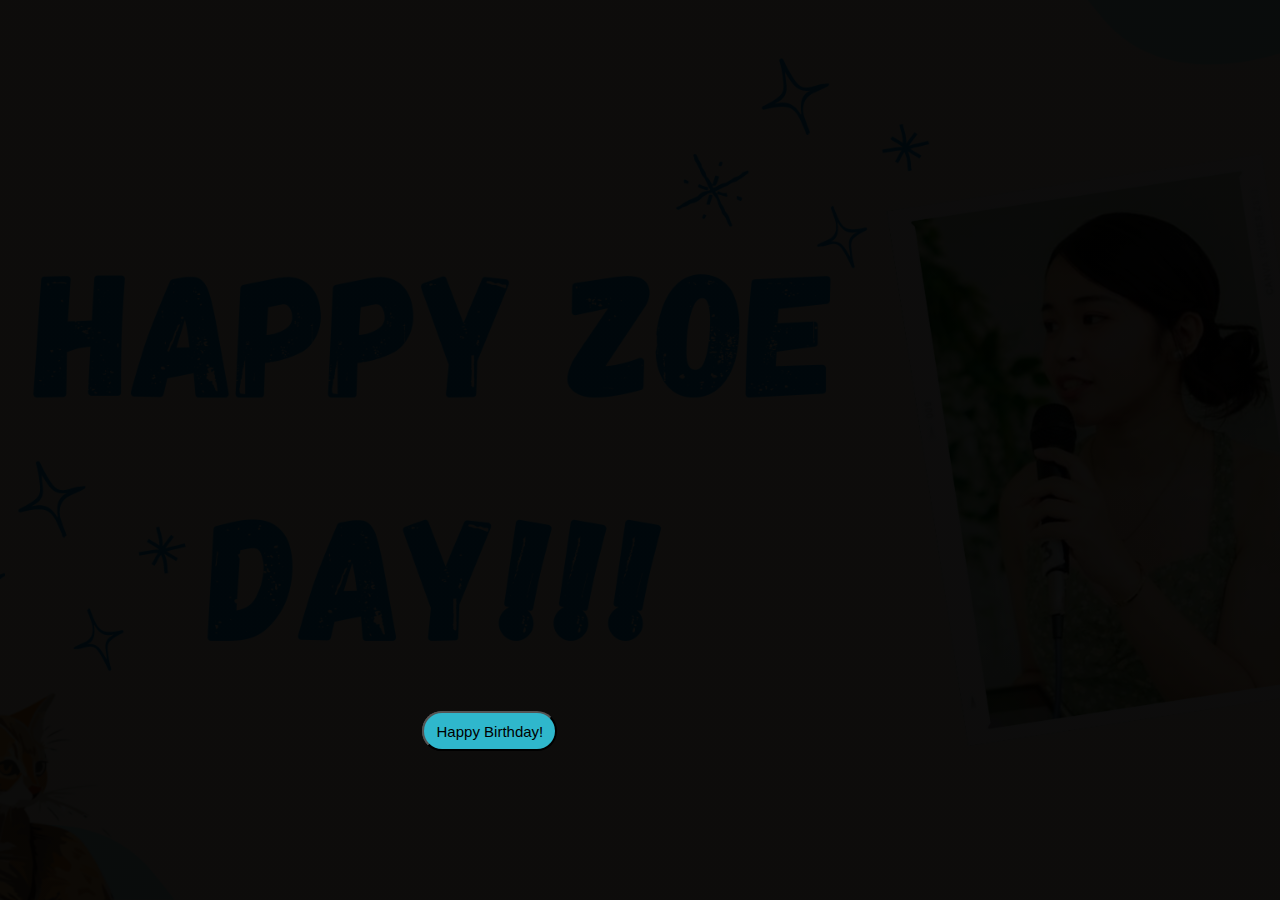
<file: index.html>
<!DOCTYPE html>
<html lang="en">
<head>
    <meta charset="UTF-8">
    <meta name="viewport" content="width=device-width, initial-scale=1.0">
    <title>Main Page Zoe</title>
    <link rel="stylesheet" href="style.css">
</head>
<body>
    <section class="banner">
        <a href="https://khingcode.github.io/GiftBox-Zoe2024/">
            <button class="letter">
                <i class="fa-solid fa-mug-hot"></i> Gifts!
            </button>
        </a>
        <button class="on" id="button">Happy Birthday!</button>
    </section>



    <script src="script.js"></script>
</body>
</html>
</file>
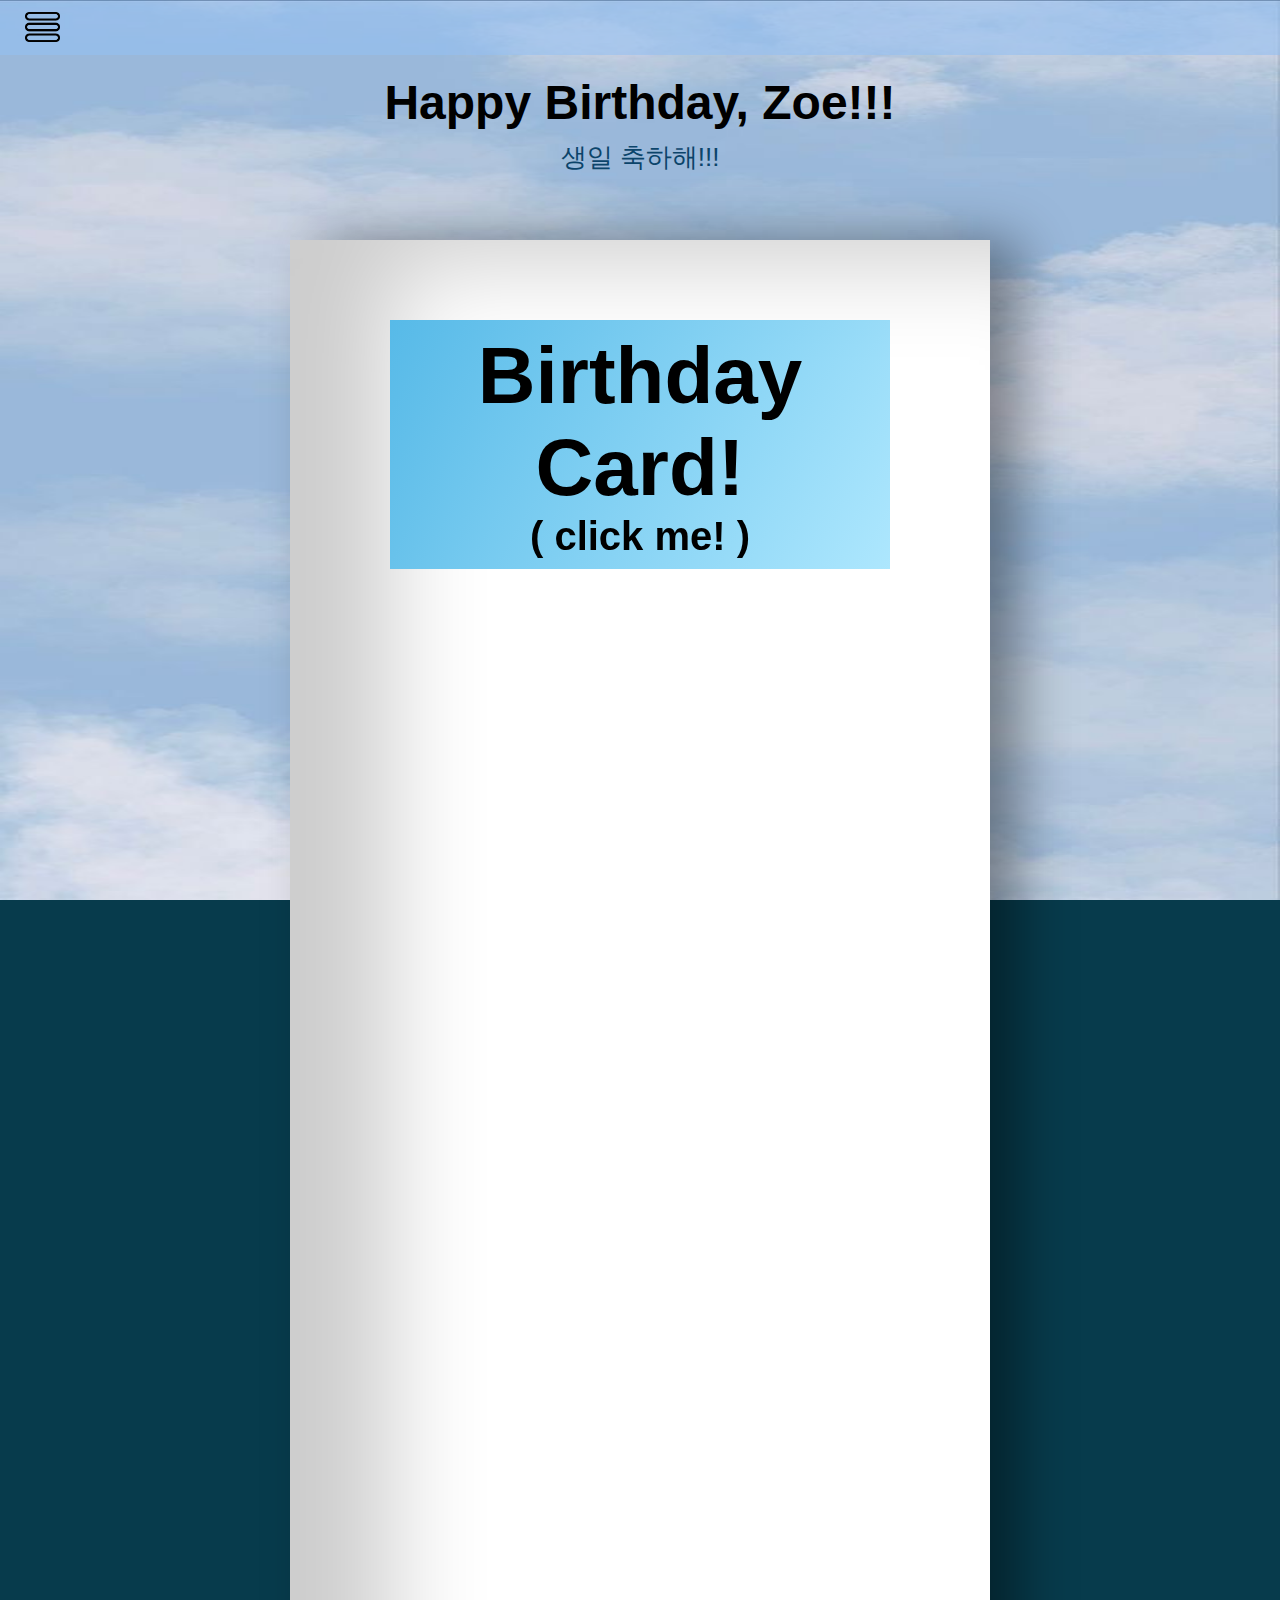
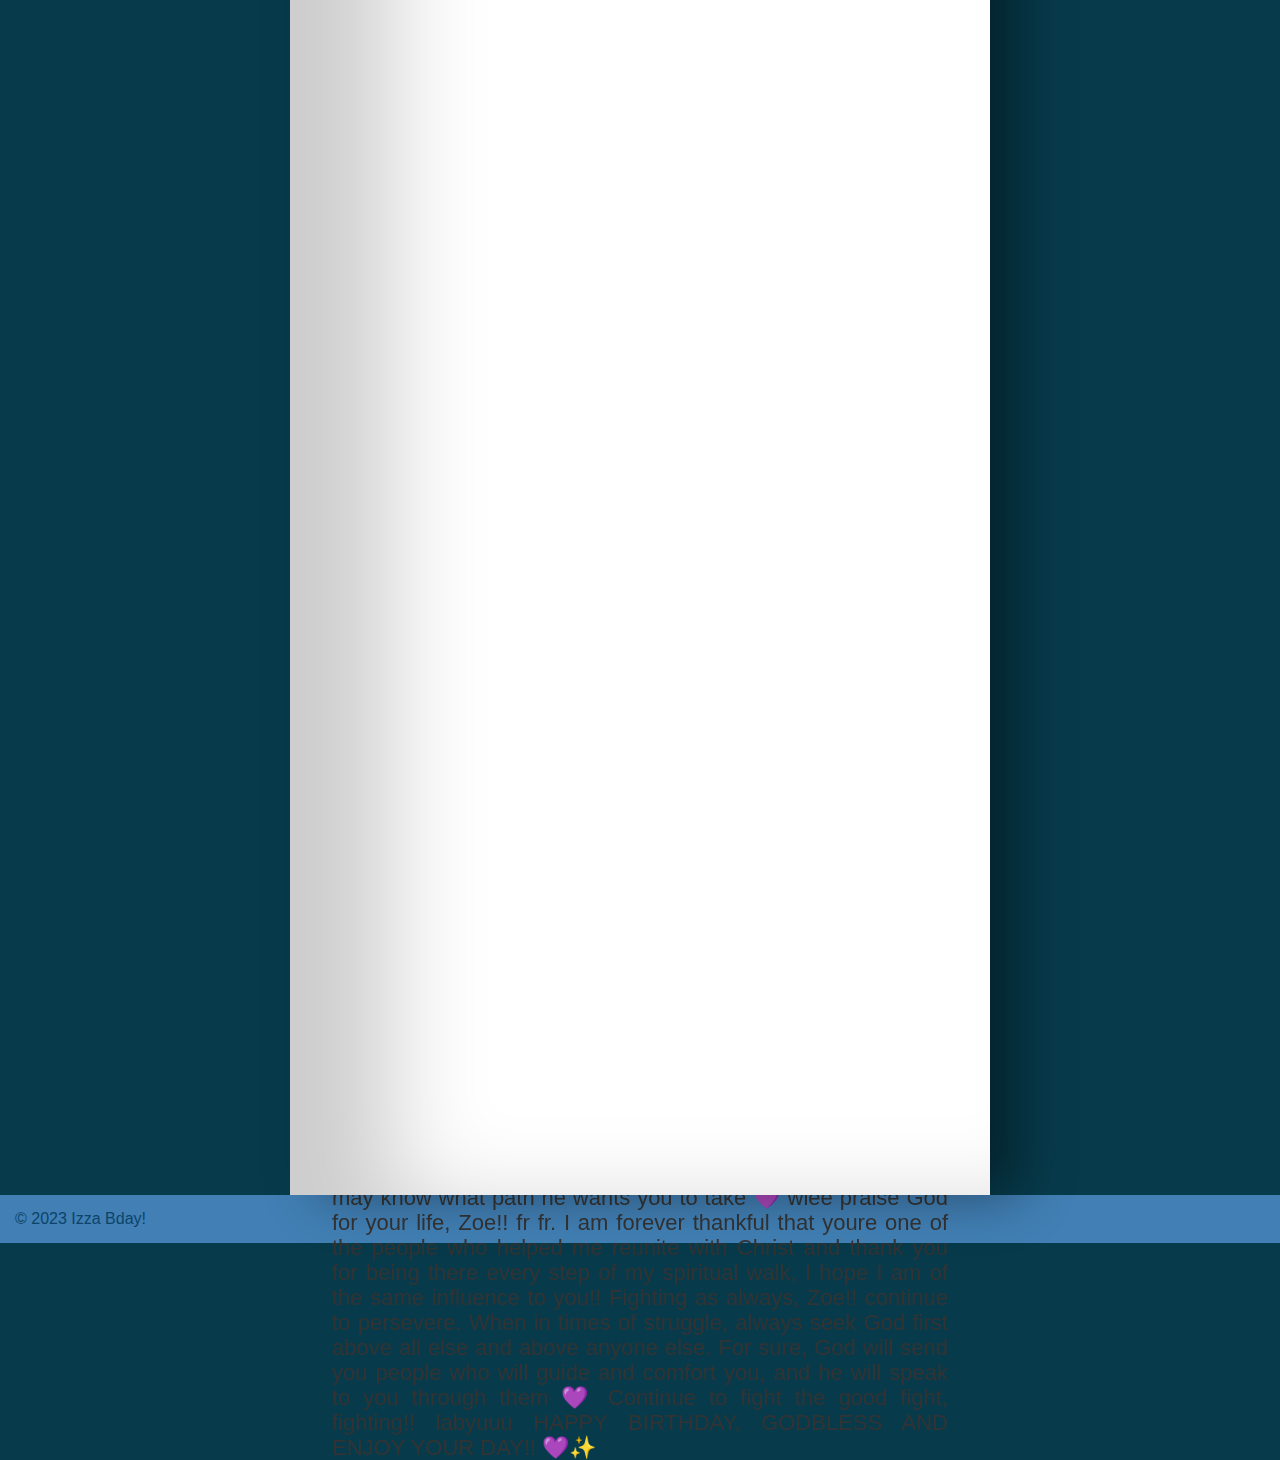
<file: card/index.html>
<!DOCTYPE html>
<html lang="en">
<head>
    <meta charset="UTF-8">
    <meta http-equiv="X-UA-Compatible" content="IE=edge">
    <meta name="viewport" content="width=device-width, initial-scale=1.0">
    <link rel="stylesheet" href="style.css">
    <link rel="stylesheet" href="images.css">
    <link rel="stylesheet" href="card.css"> 
    <title>Happy Birthday Zoe</title>
</head>
<body>
    <header>
      <nav>
        <ul>
          <!-- <li><a href="#">Home</a></li> -->
          <li><a href="#"><img src="../images/dropdown.jpg" id="dropdown" alt="dropdown"></a>
              <ul>
                <li><a href="../Photos/photos.html">Photos</a></li>
                <li><a href="../ISFP/isfp.html">Personality Profiles</a></li>
              </ul>
          </li>
          <!-- <li><a href="#">About</a></li> -->
        </ul>
      </nav>
    </header>
    <div class="container">
      <h1>Happy Birthday, Zoe!!!</h1>
      <p>생일 축하해!!!</p>
    </div>
    <div class="body">
     <div class="birthdayCard">
    <div class="cardFront">
      <h3 class="happy">Birthday Card!<section class="happy1">( click me! )</section></h3>
      
    </div>
    <div class="cardInside">
        <h3 class="back">HAPPY BIRTHDAY!</h3>
        <h3 class="shiji">Shiji's Message</h3>
        <p>Hey there, Zoe! Wowie! Insanity! It’s your birthday! Truly truly I say to you, 
          that whoever celebrates their birthday today must be greeted. HAPPY BIRTHDAY! I am still 
          in awe that we met and I thank God for all our memories because most of them are centered to Him. 
          Church, dancing, school, gospel sharing towards one another, and many more. Although we are far away 
          not knowing each others agenda and updates most of the times, I’m still grateful na same parin interactions 
          natin and shenanigans. Lalo na in the next few years we’ll be working sooo idk what it holds HAHAHAHAHAHA 
          but we know who holds our Future. Trust in the Lord always and keep fighting the good fight. 
          Advance His kingdom wherever you go and whatever you do. Remember to rest in His presence as well 
          from time to time. Hopefully we’ll meet in the future telling more stories of our individual adventures. 
          Always take care and God bless! When in doubt or danger, call your Japanese friend, aight?!?!? 
          For the glory of God, fight the good fight! </p>
        <h3 class="soph">Soph's message</h3>
        <p>Happiest 21st birthday Zoeeee! You know naman how much I love you, and how I'm grateful to the Lord 
          for our friendship. You are such a blessing to me and to other people. Remember na I'm very proud of you,
           and that I'll be your #1 fan sa lahat ng mga magiging endeavors moooo! I love you so much, and remember din 
           na I'm always here for you 💞💞✨ Praise God for 21 years and counting!! </p>
        <h3 class="khing">Khing's message</h3>
        <p>ZOEEE Happy Birthday!!! There's a lot of things I want to say to you on your special day.
           I want you to know how much I appreciate you even though I know words aren't enough to fully
            express them 😭  You're one of my constants and you're one of my go-to people whom I can easily
            vibe with. You're authenticity is unrivaled, and it's one of the trait that I found most attractive
             in you, the way you present yourself, the way you express how you feel, emotionally and physically,
              the way you treat other people, They all feel 'genuine'. Your duality is that despite being authentic,
               you have "layers" to your personality that you only show to those who trust and I know you have
                "strategies" when it comes to interacting with people AHHAHHA, I love you for that and I just want 
                to thank you for fully trusting me with those things. I was right about what I said last time about
                 your "layers" and im really happy that you showed me some of them, a different part of your
                  personality that not a lot are aware of. I love u a lot, Zoe!! and I hope u know that. One thing
                   im grateful for, and I didn't share this to you yet, is that im thankful for your "honest hours" 
                   and even our late night talks, and calls, whatever interaction we had that involved us being 
                   "vulnerable". In a way, those talks we had taught me how to be more "vulnerable" with, not only
                    other people, but also with myself. Honestly, I would feel a bit uncomfortable whenever you would
                     be vulnerable with me, not because of what you're sharing and not because I don't want to listen 
                     to you, but because I know it's hard for me to do the same, which is to be vulnerable with what
                      i feel. There is a difference between being open and being vulnerable. Thank you for making me 
                      aware of these things, through our talks, it made me realize that it's okay to just let things 
                      flow and be myself from time to time, LOVEE U ZOEE , legit appreciate ko tlga yan, thank u for
                       always asking me questions despite how random they are, thank u for always looking out for me,
                        and listening to my rants and my weird, random and unnecessary thoughts. Though I know there
                         are times where you can't find the words to reply , and u would sometimes ask if what u said
                          was okay or if it was comforting, I still appreciate it alot. and im also sorry for bombarding
                           you with my random thoughts HAHAHAH Im also grateful for how mature we both are with each other, like regarding our "boundaries" or u could also call it our "guard rails", like what I shared last time, it just frustrates me how im unable to treat you the same way I do with my other besties, but yah it's my bad cause its the consequences of our actions before (specifically my actions, nadamay ka lang HAHAH mb) pero ya, thank you for being understanding, and for overall acting mature about the entire situation, just know na I really want to talk to you all the time, not only irl but also through chat. Eto, im going full on honest hours from here on out but I wanna hangout with you, and just have long talks with u, I think it'll be fun. but yah, it's the same lang as having late-night calls with each other so it cant be AHAHAH I also want to take lots of pics with u, ALAM MO like ur one of the most important people in my life and we barely have any pics together 😭HAHAHA pero yah, I understand why we dont have pics but at the same time, it just sucks lng HAHAHA pero sge lang ,as much as im frustrated with all of these kay I know it's all for the better, and so that wlang ma stumble, la lng sguro mini rant lang un HAHAHA just know that there are a lot of things that I wanna do with u, hopefully sometime in the near future 💜 it's funny lang na I have a lot to say now, compared to last year where I said na parang it feels like there's nothing more to say to you since we said a lot of things to each other, I guess our friendship says otherwise, hurray for our evolving friendship!! Continue to grow more in Christ, God is a promise-keeper, and always surrender your plans to him, so that you may know what path he wants you to take 💜 wiee praise God for your life, Zoe!! fr fr. I am forever thankful that youre one of the people who helped me reunite with Christ and thank you for being there every step of my spiritual walk, I hope I am of the same influence to you!! Fighting as always, Zoe!! continue to persevere. When in times of struggle, always seek God first above all else and above anyone else. For sure, God will send you people who will guide and comfort you, and he will speak to you through them 💜 Continue to fight the good fight, fighting!! labyuuu HAPPY BIRTHDAY, GODBLESS AND ENJOY YOUR DAY!! 💜✨
</p>

      </div>
    </div>
    </div>
   
   
   

   
   
   
   
    <!-- <section class="main-content">
      <div class="container">
        <h2>Birthday Wishes</h2>
        <p>Praise God for your life, Zoe! So blessed to have you as a friend fr.</p>
        <p>Wishing you all the best on your special day. May your birthday be filled with love, laughter, and lots of blessings!</p>
      </div>
    </section> -->

    <!-- <section class="gift-ideas">
      <div class="container">
        <h2>About Zoe</h2>
        <ul>
          <li><i class="fas fa-gift"></i> Photos(?)</li>
          <li><i class="fas fa-gift"></i> Vulnerabilty and Genuine things</li>
          <li><i class="fas fa-gift"></i> Idk pa what to put here</li>
          <li><i class="fas fa-gift"></i> same</li>
        </ul>
      </div>
    </section>
     -->
    <footer>
        <p>&copy; 2023 Izza Bday!</p>


    </footer>

    <script src="bday.js"></script>
  </body>
</html>
</file>
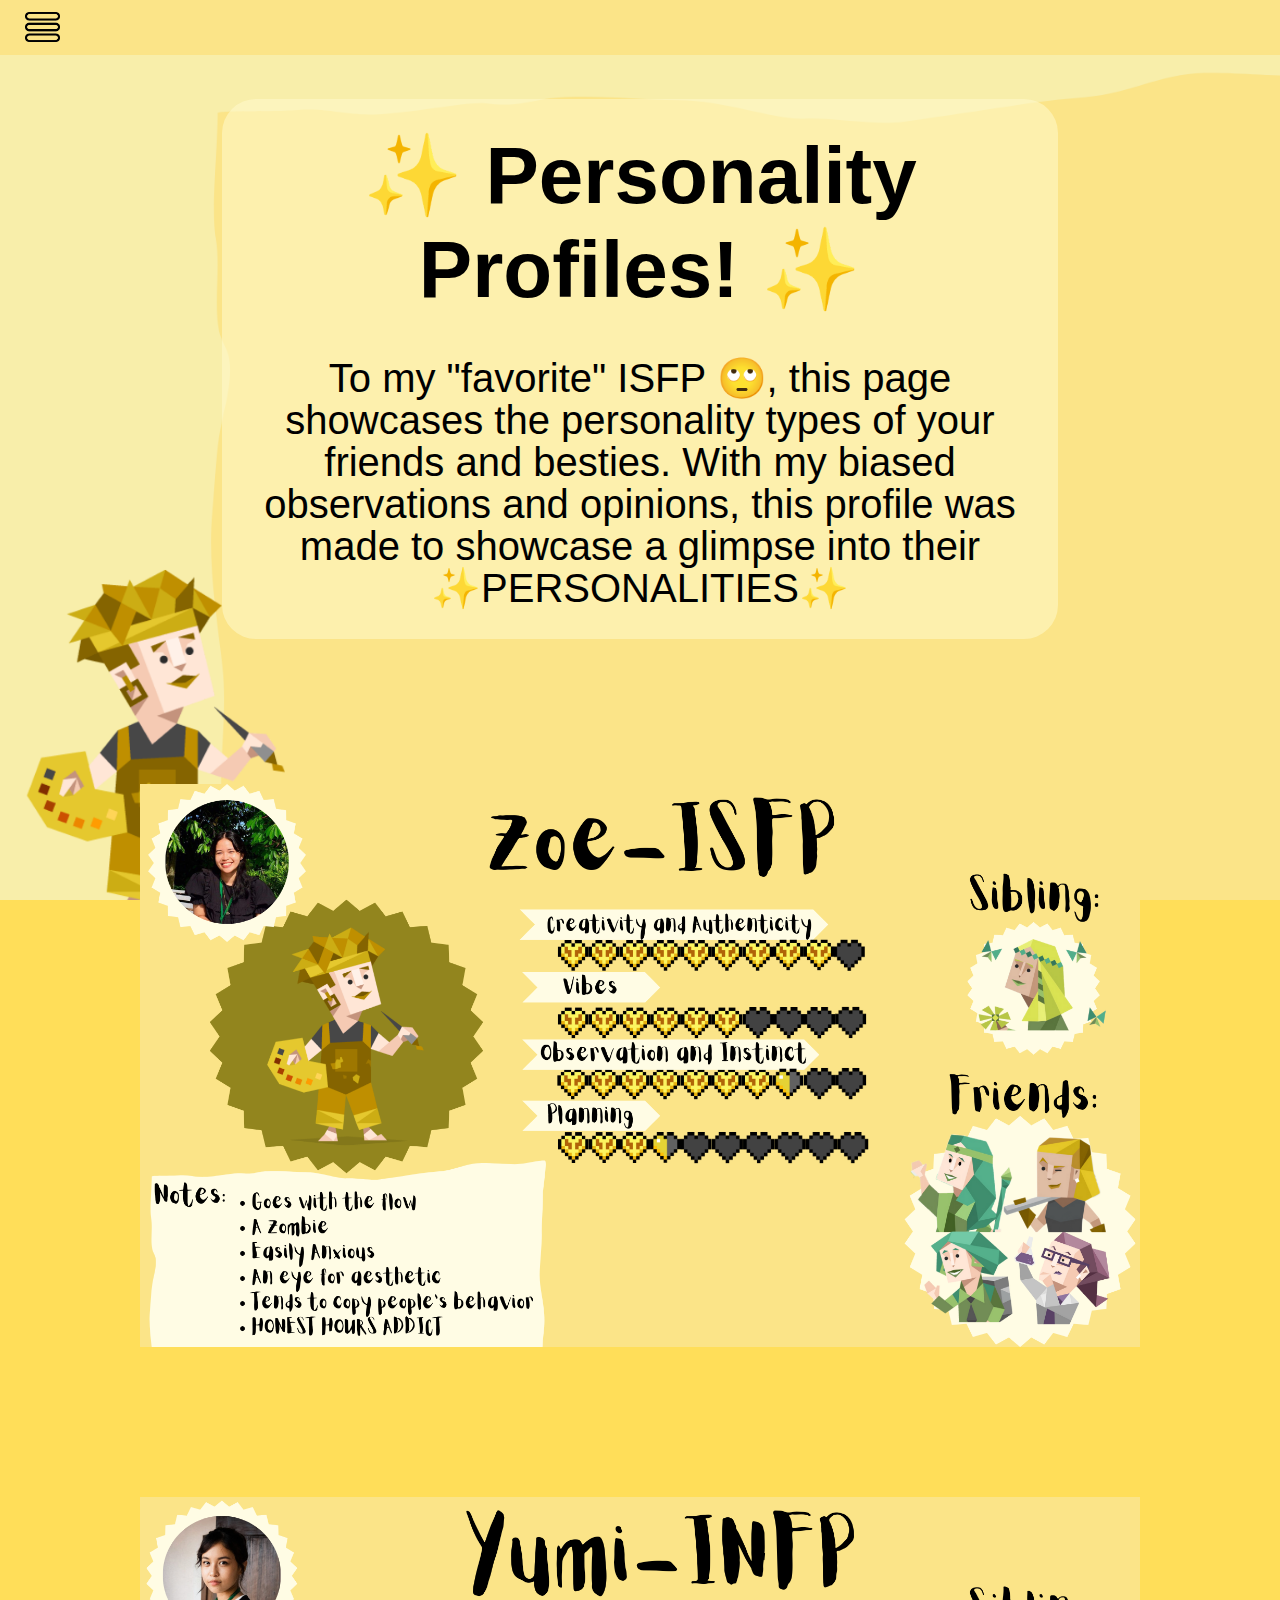
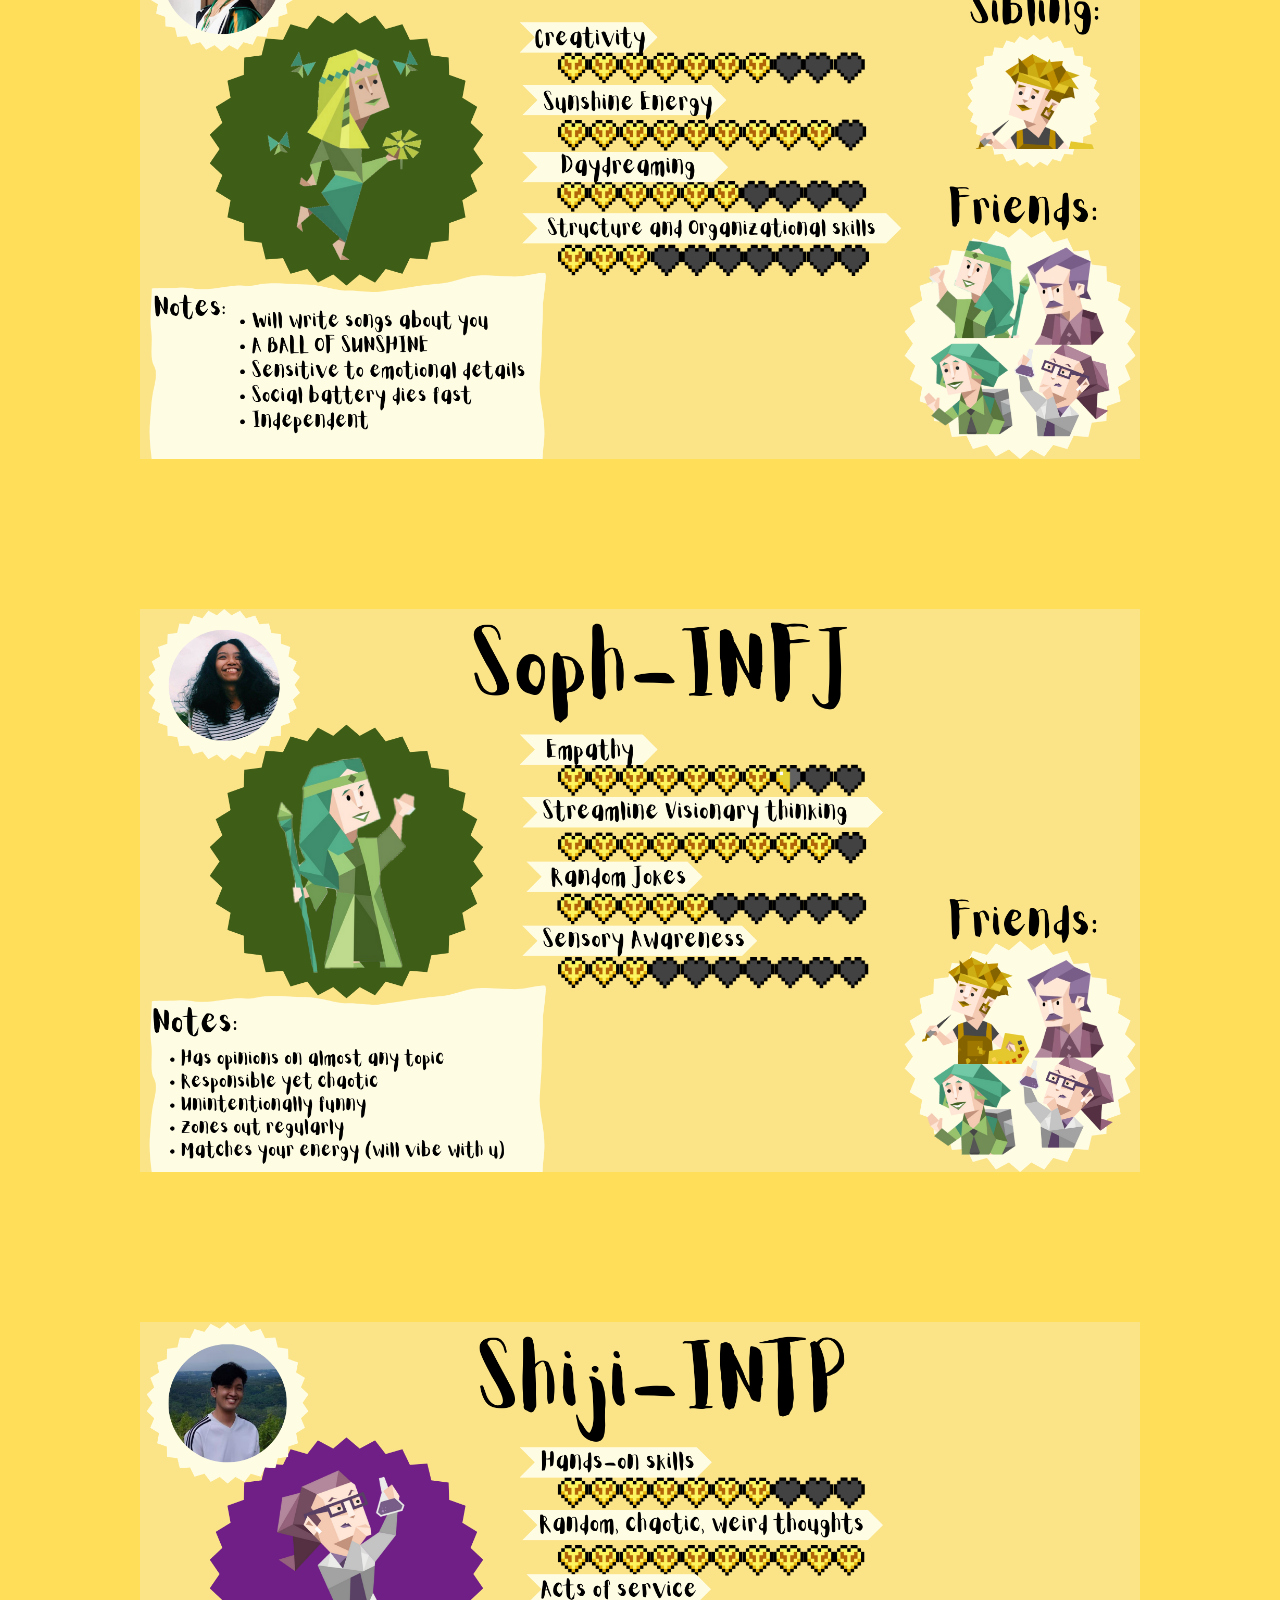
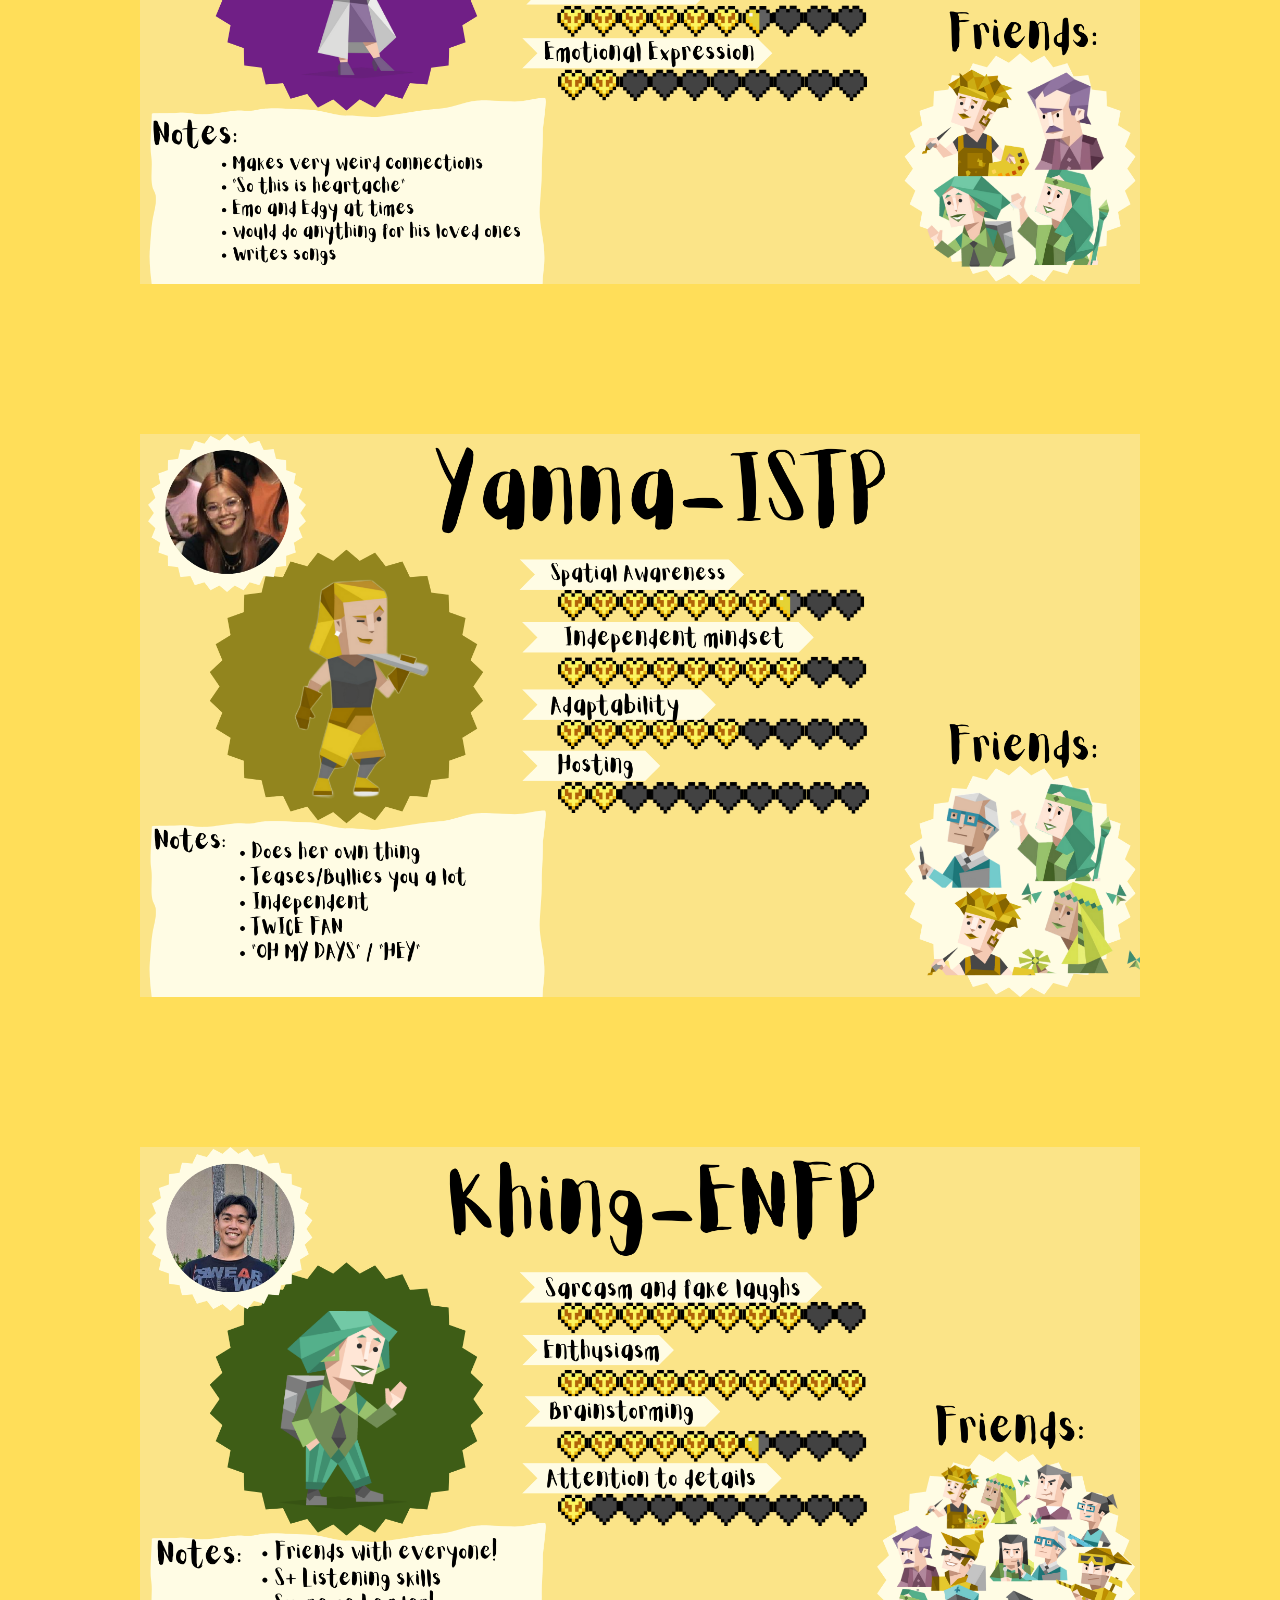
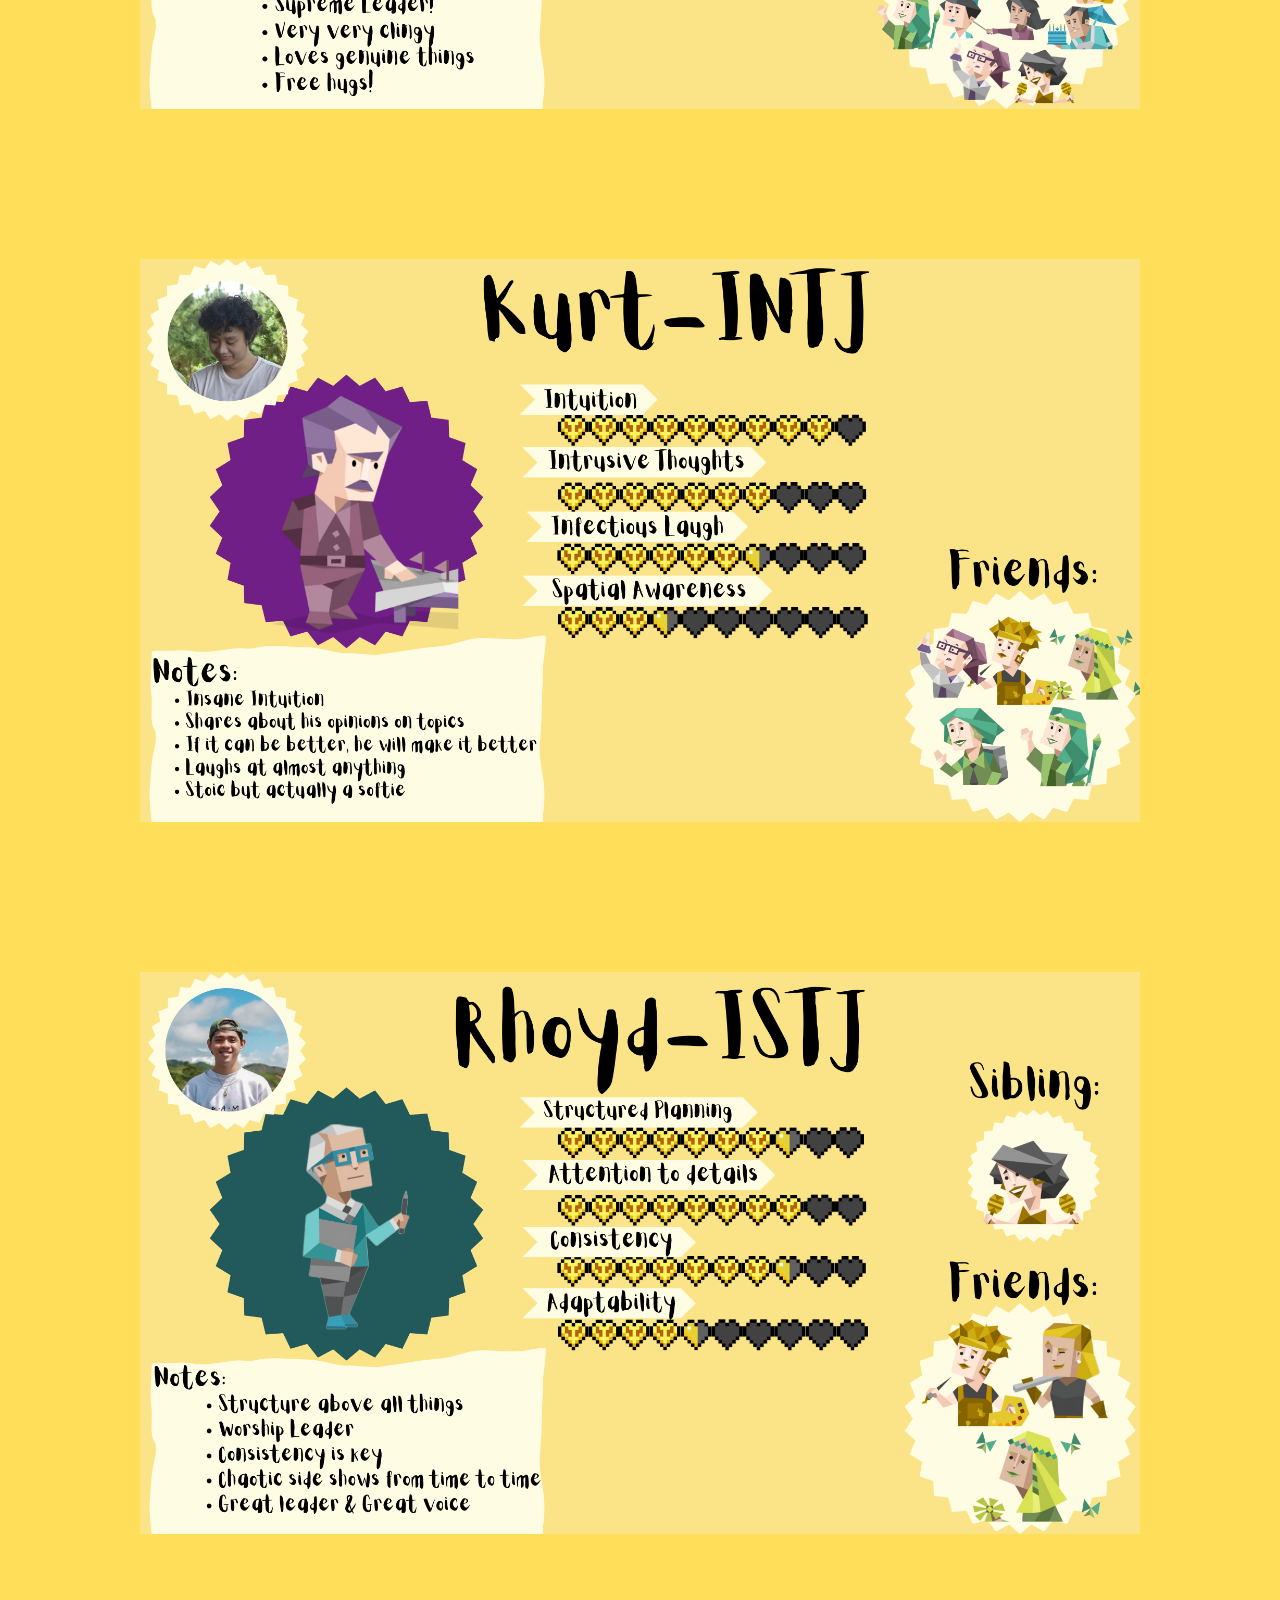
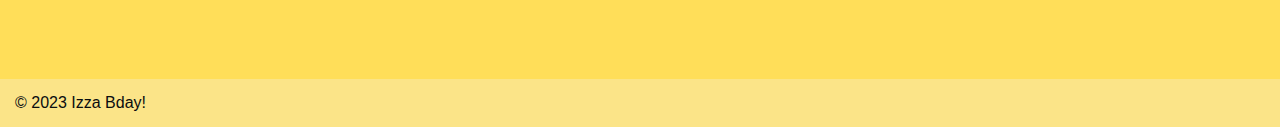
<file: ISFP/isfp.html>
<!DOCTYPE html>
<html lang="en">
<head>
    <meta charset="UTF-8">
    <meta http-equiv="X-UA-Compatible" content="IE=edge">
    <meta name="viewport" content="width=device-width, initial-scale=1.0">
    <link rel="stylesheet" href="isfpstyle.css">  
    <link rel="stylesheet" href="isfpphotos.css">  
    <title>The Adventurer!</title>
</head>
<body>
    <header>
        <nav>
          <ul>
            <!-- <li><a href="#">Home</a></li> -->
            <li>
              <a href="#"><img src="../images/dropdown.jpg" id="dropdown" alt="dropdown"></a>
              <ul>
                <li><a href="../main/index.html">Birthday Card</a></li>
                <li><a href="../Photos/photos.html">Photos</a></li>
              </ul>
            </li>
            <!-- <li><a href="#">About</a></li> -->
          </ul>
        </nav>
      </header>

      <section class="desc">
        <h1>✨ Personality Profiles! ✨</h1>
        <p>To my "favorite" ISFP 🙄, this page showcases the personality types
          of your friends and besties. With my biased observations and opinions,
        this profile was made to showcase a glimpse into their ✨PERSONALITIES✨</p>
      </section>

      <section class="stats">
        <div class="container">
          <img src="../images/isfp0.png" alt="isfp" class="isfp">
          <img src="../images/isfp1.png" alt="infp" class="infp">
          <img src="../images/isfp2.png" alt="infj" class="infj">
          <img src="../images/isfp3.png" alt="intp" class="intp">
          <img src="../images/isfp4.png" alt="istp" class="istp">
          <img src="../images/isfp5.png" alt="enfp" class="enfp">
          <img src="../images/isfp6.png" alt="intj" class="intj">
          <img src="../images/isfp7.png" alt="istj" class="istj">
        </div>
      </section>
      

    <footer>
        <p>&copy; 2023 Izza Bday!</p>

    </footer>
</body>
</html>
</file>
<file: style.css>
@font-face {
    font-family: 'CoffeeCake';
    src: url('path/to/font/CoffeCake.ttf') format('truetype'),
         url('path/to/font/CoffeCake.woff') format('woff'),
         url('path/to/font/CoffeCake.otf') format('opentype');
  }


* {
    font-family: 'CoffeCake', sans-serif;
    margin: 0;
    padding: 0;
    list-style: none;
    text-decoration: none;
}
.banner{
    width: 100%;
    height: 100vh;
    background-image: linear-gradient(rgba(0,0,0,0.95),rgba(0,0,0,0.95)), url(zoe\ mainp\ age.png);
    background-size: cover;
    background-position: center;
    animation: transitionIn 1s;
}
@keyframes transitionIn{
    from{
        opacity: 0;
        transform: rotateX(20);
    }
    to {
        opacity: 1;
        transform: rotateX(0);
    }
}

.letter{
    cursor: pointer;
    position: absolute;
    top: 79%;
    left: 33%;
    width: 130px;
    height: 40px;
    border-radius:20px;
    background-color: #2fb7cc;
    
}
.on {
    cursor: pointer;
    position: absolute;
    top: 79%;
    left: 33%;
    width: 135px;
    height: 40px;
    border-radius:20px;
    background-color: #2fb7cc;
    font-size: 15px;
}
.hide-gradient .banner {
    background-image: url(zoe\ mainp\ age.png);
    align-items: center;
    justify-content: center;
    height: 100vh;
    background-size: cover;
    background-position: center;
}
</file>
<file: card/style.css>
@font-face {
  font-family: 'CoffeeCake';
  src: url('path/to/font/CoffeCake.ttf') format('truetype'),
       url('path/to/font/CoffeCake.woff') format('woff'),
       url('path/to/font/CoffeCake.otf') format('opentype');
}

* {
    margin: 0;
    padding: 0;
    box-sizing: border-box;
  }
  
  body {
    font-family: 'CoffeCake', sans-serif;
    /*background-color:#293030;*/
    background-image: url('../images/backgroundtest.jpg');
    background-repeat: no-repeat;
    background-attachment: fixed;
    background-size: 100% 100%;
  }
  header {
    background-color: #94bff199; /* coral header background */
    color: rgb(0, 0, 0);
    text-align: center;
    width: 100%;
    height: 55px;
  }
  header nav ul{
    float: left;
    padding: 0px 20px;
  }
  header nav ul li{
    float: left;
    list-style: none;
    position: relative;
  }
  header nav ul li a{ /*Edits the text of the list */
    color: black;
    display: block;
    font-size: 22px;
    padding: 16px 14px;
    text-decoration: none;
  }
  
  header nav ul li ul{
    color: black;
    display: none;
    position: absolute;
    background-color: #94bff199; /* coral header background */
    padding: 10px;
    border-radius: 0px 0px 6px 6px;
  } 
  header nav ul li:hover ul{
    display: block;
  } 
  header nav ul li ul li {
    width: 200px;
    border-radius: 4px;
  }
  header nav ul li ul li a{
    text-align: left;
    padding: 8px 13px;
  }
  header nav ul li ul li a:hover{
    background-color: aliceblue;

  }  
  
  .container {
    max-width: 960px;
    margin: 0 auto;
    padding: 20px;
    text-align: center;
  }

  .container h1 {
    font-size: 48px;
    margin-bottom: 10px;
  }
  
  .container p {
    font-size: 26px;
    color: rgb(11, 68, 106);
  }
  .main-content {
    background-color: #e1f9fba4;
    border: rgb(112, 177, 242) 4px solid;
    color: rgb(11, 68, 106);;
    margin: 10px 250px 10px 250px; /*up right down left*/
    padding: 100px 150px 100px 150px;
    text-align: center;
  }
  
  .main-content h2 {
    font-size: 36px;
    margin-bottom: 30px;
  }
  
  .main-content p {
    font-size: 24px;
    line-height: 1.5;
    margin-bottom: 20px;
  }
  
  .gift-ideas {
    background-color: #95a7f858; /* coral gift ideas background */
    padding: 50px 0;
    text-align: center;
    color: rgb(11, 68, 106);
  }
  
  .gift-ideas h2 {
    font-size: 36px;
    margin-bottom: 30px;
  }
  
  .gift-ideas ul {
    list-style: none;
  }
  
  .gift-ideas li {
    font-size: 24px;
    line-height: 1.5;
    margin-bottom: 10px;
  }
  
  .gift-ideas li i {
    margin-right: 10px;
  }
  
  footer {
    background-color: #6bb0ff95; /* coral footer background */
    color: rgb(11, 68, 106);
    text-align: left;
    padding: 15px;
  }
</file>
<file: card/images.css>
/*test image css*/
 .birthday-image0 {
    width: 300px;
    margin-left: 10px;
    position: relative;
  overflow: hidden;
   display: block;
  position: absolute;
  transform: skewX(2deg);
}
/*image of zoe thats on the card*/
.birthday-image1 {
  width: 250px;
  margin-left: 10px;
  position: absolute;
  top: 363px;
  left: 50px;
}
#dropdown{
  width: 35px;
  height: 30px;
  position: absolute;
  bottom: -10px;
  left: 5px;
}
</file>
<file: card/card.css>
body {
    height: 100vh;
    background-color: #073b4c;
   }
   
   .body {
    display: flex;
    align-items: center;
    justify-content: center;
   }
   
   h2 {
    animation: 1s blink linear infinite;
    display: flex;
    justify-content: center;
   }
   
   .birthdayCard {
    margin-top: 45px;
    position: relative;
    width: 700px;
    height: 2555px;
    cursor: pointer;
    transform-style: preserve-3d;
    transform: perspective(2500px);
    transition: 1s;
  }
   
  .cardFront {
    position: relative;
    background-color: #fff;
    width: 700px;
    height: 2555px;
    overflow: hidden;
    transform-origin: left;
    box-shadow: inset 100px 20px 100px rgba(0,0,0,.2), 30px 0 50px rgba(0,0,0,0.4);
    transition: .6s;
    text-align: center;
    
  }
   .happy {
     font-family: 'CoffeCake', sans-serif;
     text-align: center;
     margin:80px 100px 0px 100px;
     padding: 10px; 
     font-size: 80px;
     background-image: linear-gradient(120deg, #57bae8 0%, #85dbfdab 100%);
     transition: .1s;
   } 
   .happy1{
    font-size: 40px
   }

   .cardInside {
    position: absolute;
    background-color: #fff;
    border: 2px solid rgb(50, 148, 205);
    width: 700px;
    height: 2555px;
    z-index:-1;
    left:0;
    top:0;
    box-shadow: inset 100px 20px 100px rgba(0,0,0,0.2);
  }
   
   .cardInside p {
     font-family: "CoffeCake", sans-serif;
     margin: 17px 40px 1px 40px;
     color: #333;
     text-align: justify;
     line-height: 25px;
     font-size: 22px;
   }
   .cardInside .back{
    font-family: "CoffeCake", sans-serif;
   }
   
   .back {
     color: #333;
     text-align: center;
     margin:30px 100px 0px 100px;
     padding: 10px; 
     outline-color:#333;
     outline-style: dotted;
   }
   .shiji,.khing,.soph {
     margin: 40px 40px 1px 40px;
     color: #333;
     text-align: center;
     line-height: 25px;
   }
   
   .birthdayCard.clicked {
       transform: perspective(2500px) rotate(5deg);
       box-shadow: inset 100px 20px 100px rgba(0,0,0,.2), 0 10px 100px rgba(0,0,0,0.5);
   }
   
   .birthdayCard.clicked .cardFront {
     transform: rotateY(-160deg); 
   }
   
   .birthdayCard.clicked .happy {
     visibility:hidden; 
   }
</file>
<file: ISFP/isfpstyle.css>
@font-face {
    font-family: 'CoffeeCake';
    src: url('path/to/font/CoffeCake.ttf') format('truetype'),
         url('path/to/font/CoffeCake.woff') format('woff'),
         url('path/to/font/CoffeCake.otf') format('opentype');
  }
  
  * {
      margin: 0;
      padding: 0;
      box-sizing: border-box;
    }
body{
    font-family: 'CoffeCake', sans-serif;
    background-color: #FFDE59;
    background-image: url(../images/isfpbackground.png);
    background-repeat: no-repeat;
    background-attachment: fixed;
    background-size: cover;
    height: 100vh;
}
header {
    background-color: #FBE488;/* coral header background */
    color: rgb(0, 0, 0);
    text-align: center;
    width: 100%;
    height: 55px;
  }
nav ul h1{
    align-items: center;
    justify-content: space-between;
  }
header nav ul{
    float: left;
    padding: 0px 20px;
  }
header nav ul li{
    float: left;
    list-style: none;
    position: relative;
  }
header nav ul li a{ /*Edits the text of the list */
    color: black;
    display: block;
    font-size: 22px;
    padding: 16px 14px;
    text-decoration: none;
  }
  
header nav ul li ul{
    color: black;
    display: none;
    position: absolute;
    background-color: #FBE488; /* coral header background */
    padding: 10px;
    border-radius: 0px 0px 6px 6px;
  } 
header nav ul li:hover ul{
    display: block;
  } 
header nav ul li ul li {
    width: 165px;
    border-radius: 4px;
  }
header nav ul li ul li a{
    text-align: left;
    padding: 8px 13px;
  }
header nav ul li ul li a:hover{
    background-color: #FFFACC;
  }  
.desc {
  text-align: center;
  margin: 44px 222px 50px 222px;
  font-size: 40px;
  background-color: #fffacc8c;
  padding: 30px;
  border-radius: 34px;
}
/* .desc h1{
  text-align: center;
} */
.desc p{
  margin: 40px 0px 0px 0px;
  line-height: 42px;
}

.stats {
  display: flex;
  justify-content: center; /* Center content horizontally */
  align-items: flex-start; /* Align content to the top */
  padding: 20px;
}

.container {
  display: flex;
  flex-wrap: wrap; /* Allow images to wrap to the next line */
  justify-content: center; /* Center images horizontally */
  align-items: center; /* Center images vertically */
}

.container img {
  margin: 75px; /* Add spacing between images */
   /* Ensure images don't exceed container width */
}



footer {
  background-color: #FBE488; /* coral footer background */
  color: rgb(10, 13, 15);
  text-align: left;
  padding: 15px;
  margin-top: 50px;
}
</file>
<file: ISFP/isfpphotos.css>
#dropdown{
    width: 35px;
    height: 30px;
    position: absolute;
    bottom: -10px;
    left: 5px;
  }

 .isfp,.infp,.infj,.intp,.istp,.enfp,.intj,.istj{
  margin-top: 100px;
  max-width: 1000px;
  }
</file>
